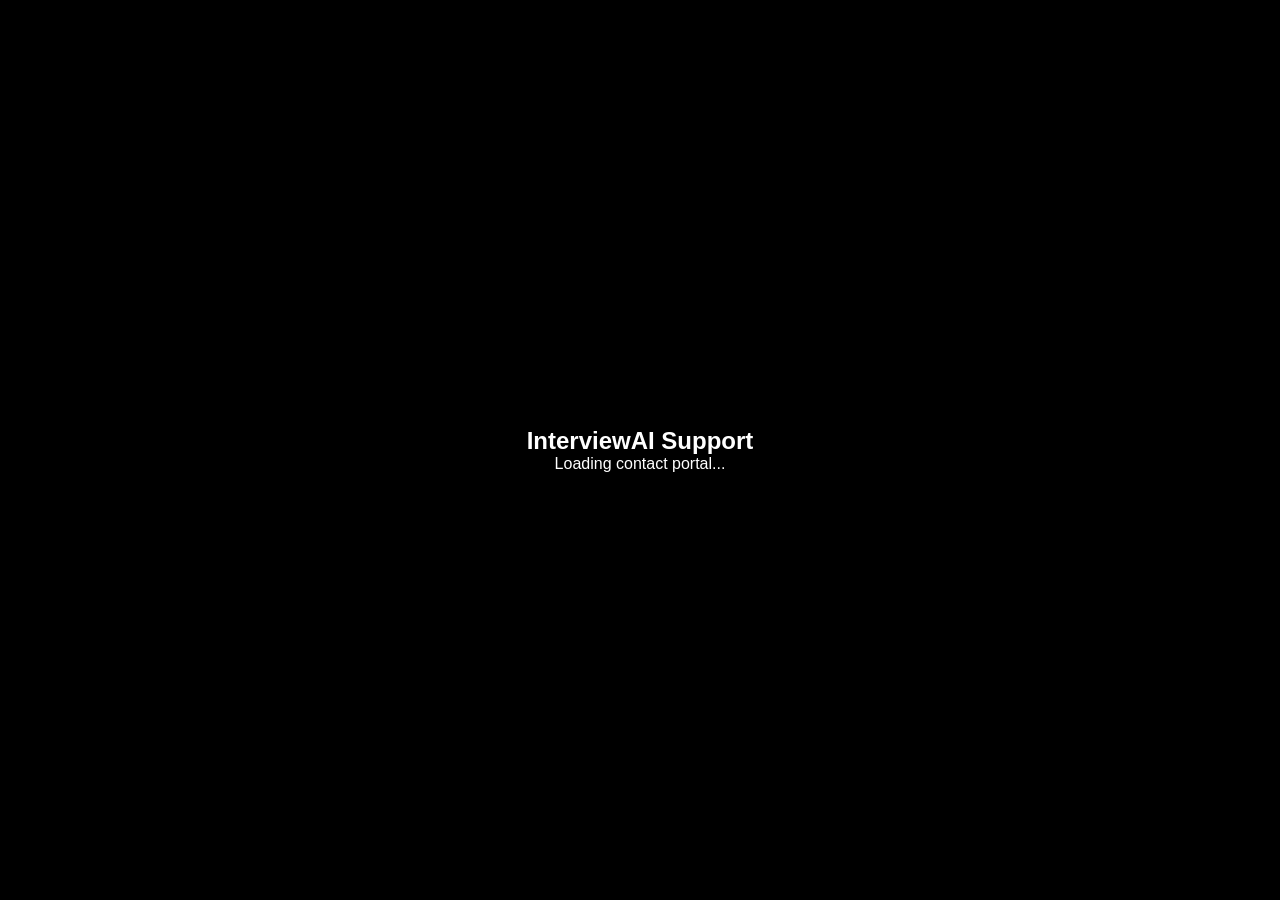
<file: contact.html>
<!DOCTYPE html>
<html lang="en">
<head>
    <meta charset="UTF-8">
    <meta name="viewport" content="width=device-width, initial-scale=1.0">
    <title>Contact Support | AI Interview Coach</title>
    <link rel="stylesheet" href="style.css">
    
    <style>
        /* Specific contact form overrides matching dashboard cards */
        .contact-card {
            max-width: 600px;
            margin: 40px auto;
            width: 100%;
        }

        .form-group {
            margin-bottom: 20px;
        }

        .form-group label {
            display: block;
            margin-bottom: 8px;
            color: #c7d2fe;
            font-weight: 500;
            font-size: 0.95rem;
        }

        .form-group input,
        .form-group textarea {
            width: 100%;
            padding: 12px 16px;
            background: rgba(0, 0, 0, 0.4);
            border: 1px solid rgba(255, 255, 255, 0.15);
            border-radius: 8px;
            color: #ffffff;
            font-size: 1rem;
            outline: none;
            transition: all 0.3s ease;
        }

        .form-group input::placeholder,
        .form-group textarea::placeholder {
            color: #64748b;
        }

        .form-group input:focus,
        .form-group textarea:focus {
            border-color: #818cf8;
            box-shadow: 0 0 10px rgba(129, 140, 248, 0.3);
        }

        .form-group textarea {
            resize: vertical;
            min-height: 120px;
        }

        .btn-submit {
            width: 100%;
            padding: 14px;
            background: #6366f1;
            color: #ffffff;
            border: none;
            border-radius: 8px;
            font-size: 1rem;
            font-weight: 600;
            cursor: pointer;
            transition: all 0.3s ease;
            box-shadow: 0 4px 12px rgba(99, 102, 241, 0.4);
        }

        .btn-submit:hover {
            background: #4f46e5;
            box-shadow: 0 6px 20px rgba(79, 70, 229, 0.6);
        }

        .btn-submit:disabled {
            background: #475569;
            cursor: not-allowed;
            box-shadow: none;
        }

        .back-home-link {
            display: inline-flex;
            align-items: center;
            gap: 8px;
            color: #818cf8;
            text-decoration: none;
            font-weight: 500;
            margin-bottom: 20px;
            transition: color 0.2s;
        }

        .back-home-link:hover {
            color: #c7d2fe;
        }

        /* Status message indicator */
        #form-status {
            margin-top: 15px;
            text-align: center;
            font-size: 0.95rem;
            font-weight: 500;
        }
    </style>
</head>
<body>

    <!-- Vertical Double Staircase Preloader -->
    <div id="preloader" class="skiper-preloader">
        <div class="loader-content">
            <h2>InterviewAI Support</h2>
            <p>Loading contact portal...</p>
        </div>
        <div class="skiper-overlay-left">
            <div class="stair-step"></div>
            <div class="stair-step"></div>
            <div class="stair-step"></div>
            <div class="stair-step"></div>
            <div class="stair-step"></div>
        </div>
        <div class="skiper-overlay-right">
            <div class="stair-step"></div>
            <div class="stair-step"></div>
            <div class="stair-step"></div>
            <div class="stair-step"></div>
            <div class="stair-step"></div>
        </div>
    </div>

    <!-- Main Container -->
    <div class="container">
        
        <!-- Sidebar Navigation -->
        <aside class="sidebar">
            <div class="brand">
                <h2>InterviewAI</h2>
                <img src="logo.png" alt="InterviewAI Logo" class="header-logo">
            </div>

            <div class="pane">
                <h3>Navigation</h3>
                <ul class="rounds-list">
                    <li onclick="window.location.href='home.html'">🏠 Home</li>
                    <li class="active">📩 Support & Contact</li>
                </ul>
            </div>

            <!-- Profile summary near logout section (populated via Supabase) -->
            <div class="user-profile-summary">
                <p id="username">Candidate</p>
                <small id="user-email-display" style="color: #94a3b8; display: block;">Loading session...</small>
                <button class="btn-logout" onclick="logout()">Logout</button>
            </div>
        </aside>

        <!-- Main Content Area -->
        <main class="main-content">
            
            <!-- Navbar -->
            <nav class="navbar">
                <a href="home.html" class="back-home-link">← Back to Home</a>
                <div class="nav-links">
                    <a href="home.html">Home</a>
                    <a href="contact.html" style="color: #818cf8;">Contact Support</a>
                </div>
            </nav>

            <!-- Contact Form Card -->
            <div class="card contact-card">
                <h3>Get in Touch</h3>
                <p style="color: #94a3b8; margin-bottom: 25px; font-size: 0.95rem;">
                    Having an issue or need help with your interview sessions? Send us a message and we will respond via Gmail shortly.
                </p>

                <!-- Web3Forms Enabled Form -->
                <form id="contact-form" autocomplete="off">
                    
                    <!-- Web3Forms Access Key -->
                    <input type="hidden" name="access_key" value="c1670f48-c2f0-4c8d-892b-f279e2aaca36">
                    
                    <div class="form-group">
                        <label for="name">Full Name</label>
                        <input type="text" id="name" name="from_name" placeholder="John Doe" required>
                    </div>

                    <div class="form-group">
                        <label for="phone">Phone Number</label>
                        <input type="tel" id="phone" name="phone_number" placeholder="+1 (555) 000-0000" required>
                    </div>

                    <div class="form-group">
                        <label for="email">Email Address</label>
                        <input type="email" id="email" name="email" placeholder="candidate@example.com" required>
                    </div>

                    <div class="form-group">
                        <label for="problem">Describe the issue you are facing</label>
                        <textarea id="problem" name="message" placeholder="Please describe the technical issue, bug, or question you have..." required></textarea>
                    </div>

                    <button type="submit" id="submit-btn" class="btn-submit">Submit Form</button>
                    <div id="form-status"></div>

                </form>
            </div>

        </main>
    </div>

    <script>
        // Supabase Configuration
        const SUPABASE_URL = "https://fvgwubrhxlpwyoqkbakm.supabase.co/rest/v1/Signup_Data";
        const SUPABASE_KEY = "eyJhbGciOiJIUzI1NiIsInR5cCI6IkpXVCJ9.eyJpc3MiOiJzdXBhYmFzZSIsInJlZiI6ImZ2Z3d1YnJoeGxwd3lvcWtiYWttIiwicm9sZSI6ImFub24iLCJpYXQiOjE3ODkzNjUyMzAsImV4cCI6MjEwNDk0MTIzMH0.pFQl2ZDwJSj-Vjsp-jvUFCEDmDAmWEWg0Sar_-jTdn8";

        let currentUserEmail = localStorage.getItem("user_email") || "";

        // Preloader Animation and Fetch Supabase Profile for Sidebar
        window.addEventListener('load', () => {
            if (currentUserEmail) {
                fetchSidebarUserData(currentUserEmail);
            } else {
                document.getElementById("username").innerText = "Candidate";
                document.getElementById("user-email-display").innerText = "Not logged in";
            }

            setTimeout(() => {
                const preloader = document.getElementById('preloader');
                preloader.classList.add('active'); 

                setTimeout(() => {
                    document.querySelector('.container').classList.add('animate-bg');
                    preloader.style.display = 'none';
                }, 2100);

            }, 1200);
        });

        async function fetchSidebarUserData(email) {
            try {
                const response = await fetch(`${SUPABASE_URL}?Email_ID=eq.${encodeURIComponent(email)}`, {
                    method: 'GET',
                    headers: {
                        'apikey': SUPABASE_KEY,
                        'Authorization': `Bearer ${SUPABASE_KEY}`,
                        'Content-Type': 'application/json'
                    }
                });

                if (response.ok) {
                    const data = await response.json();
                    if (data.length > 0) {
                        const user = data[0];
                        document.getElementById("username").innerText = `${user.First_Name || ''} ${user.Last_Name || ''}`.trim() || 'User';
                        document.getElementById("user-email-display").innerText = user.Email_ID;
                    }
                }
            } catch (err) {
                console.error("Error fetching user data for sidebar:", err);
            }
        }

        function logout() {
            localStorage.removeItem("user_email");
            window.location.href = "signin.html";
        }

        // Form Submission Handling via Web3Forms API
        const contactForm = document.getElementById('contact-form');
        const submitBtn = document.getElementById('submit-btn');
        const formStatus = document.getElementById('form-status');

        contactForm.addEventListener('submit', function(e) {
            e.preventDefault();

            submitBtn.disabled = true;
            submitBtn.innerText = "Sending...";
            formStatus.innerText = "";

            const formData = new FormData(contactForm);
            const object = Object.fromEntries(formData);
            const json = JSON.stringify(object);

            fetch('https://api.web3forms.com/submit', {
                method: 'POST',
                headers: {
                    'Content-Type': 'application/json',
                    'Accept': 'application/json'
                },
                body: json
            })
            .then(async (response) => {
                let jsonResponse = await response.json();
                if (response.status === 200) {
                    submitBtn.innerText = "Submitted!";
                    formStatus.style.color = "#10b981";
                    formStatus.innerText = "✓ Message sent successfully! We will get back to you via Gmail.";
                    contactForm.reset();
                } else {
                    console.error(jsonResponse);
                    submitBtn.disabled = false;
                    submitBtn.innerText = "Submit Form";
                    formStatus.style.color = "#ef4444";
                    formStatus.innerText = jsonResponse.message || "❌ Failed to send message. Please try again.";
                }
            })
            .catch(error => {
                console.error("Web3Forms Error:", error);
                submitBtn.disabled = false;
                submitBtn.innerText = "Submit Form";
                formStatus.style.color = "#ef4444";
                formStatus.innerText = "❌ Something went wrong! Please check your connection.";
            })
            .finally(() => {
                setTimeout(() => {
                    submitBtn.disabled = false;
                    submitBtn.innerText = "Submit Form";
                }, 4000);
            });
        });
    </script>
</body>
</html>
</file>
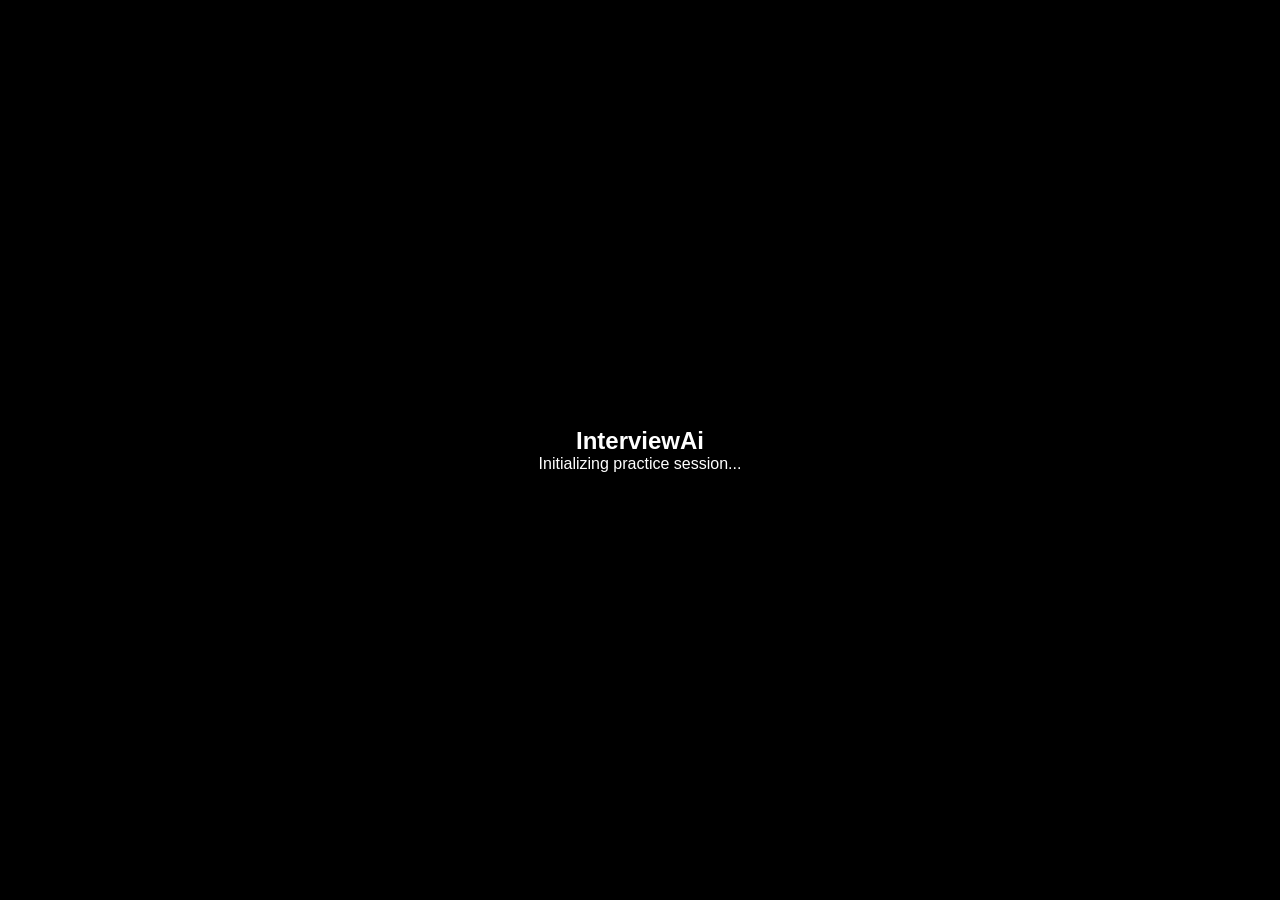
<file: home.html>
<!DOCTYPE html>
<html lang="en">
<head>
    <meta charset="UTF-8">
    <meta name="viewport" content="width=device-width, initial-scale=1.0">
    <title>InterviewAi</title>
    <link rel="stylesheet" href="style.css">
</head>
<body>
    <!-- Skiper10 Double Staircase Preloader -->
    <div id="preloader" class="skiper-preloader">
        <div class="skiper-overlay-left">
            <div class="stair-step"></div>
            <div class="stair-step"></div>
            <div class="stair-step"></div>
            <div class="stair-step"></div>
            <div class="stair-step"></div>
        </div>
        <div class="skiper-overlay-right">
            <div class="stair-step"></div>
            <div class="stair-step"></div>
            <div class="stair-step"></div>
            <div class="stair-step"></div>
            <div class="stair-step"></div>
        </div>
        <div class="loader-content">
            <h2>InterviewAi</h2>
            <p>Initializing practice session...</p>
        </div>
    </div>

    <!-- Main Webpage Container -->
    <div class="container">
        <!-- Left Pane Sidebar -->
        <aside class="sidebar">
            <div class="brand">
                <h2>InterviewAi</h2>
                <img src="logo.png" alt="InterviewAI Logo" class="header-logo">
            </div>
            
            <div class="pane">
                <h3>Rounds</h3>
                <ul class="rounds-list">
                    <li class="round-btn active" onclick="switchTab('dashboard')">📊 Summary & Progress</li>
                    <li class="round-btn" id="round-aptitude" onclick="startInterview('Aptitude Round')">🧠 Aptitude Round</li>
                    <li class="round-btn" id="round-managerial" onclick="startInterview('Project / Managerial Round')">📋 Project / Managerial Round</li>
                    <li class="round-btn" id="round-technical" onclick="startInterview('Technical Round')">💻 Technical Round</li>
                    <li class="round-btn" id="round-hr" onclick="startInterview('Problem-Solving / Behavioral Round')">🤝 Problem-Solving / Behavioral Round</li>
                </ul>
            </div>

            <div class="user-profile-summary">
                <p id="user-email-display">Loading email...</p>
                <button onclick="logout()" class="btn-logout">Logout</button>
            </div>
        </aside>

        <!-- Main Body Content Section -->
        <main class="main-content">
            <!-- Header Navbar -->
            <header class="navbar">
                <div class="title">
                    <h1 id="welcome-heading">Hello <span id="username">User</span></h1>
                </div>
                <nav class="nav-links">
                    <a href="#" onclick="switchTab('dashboard')">Home</a>
                    <a href="contact.html">Contact</a>
                </nav>
            </header>

            <!-- Dashboard View -->
            <section id="dashboard-view" class="view-panel active">
                <div class="dashboard-grid">
                    <!-- Progress Summary Card -->
                    <div class="card summary-card">
                        <h3>Progress Overview</h3>
                        <div class="stats-row">
                            <div class="stat-box">
                                <span class="stat-number" id="progress-val">0/100</span>
                                <span class="stat-label">Latest AI Score</span>
                            </div>
                        </div>
                        <div class="progress-bar-bg">
                            <div class="progress-bar-fill" id="progress-fill" style="width: 0%;"></div>
                        </div>
                    </div>

                    <!-- Work On / Feedback Card -->
                    <div class="card feedback-card">
                        <h3>AI Improvements & Feedback</h3>
                        <ul id="ai-improvements" class="ai-improvements"></ul>
                    </div>

                    <div id="final-summary-card" class="card feedback-card" style="display: none;">
                        <h3>Interview Summary</h3>
                        <p id="final-summary-text"></p>
                        <ul id="final-summary-improvements" class="ai-improvements"></ul>
                        <button id="btn-retry-interview" class="btn-primary" type="button">Try Again</button>
                    </div>

                    <!-- Quick Start Practice Card -->
                    <div class="card action-card">
                        <h3>Practice with AI Coach</h3>
                        <p>Talk to our AI Coach with full Speech-to-Text and Text-to-Speech integration.</p>
                        <button class="btn-primary" onclick="startInterview('Aptitude Round')">Start Round</button>
                    </div>

                    <!-- Professional Role Selection Card -->
                    <div class="card role-card">
                        <h3>Select Your Professional Role</h3>
                        <p>Choose your current role or search from the list below:</p>
                        
                        <!-- Search Bar -->
                        <div class="role-search-container">
                            <input type="text" id="role-search-input" class="role-search-input" placeholder="Search roles..." onkeyup="filterRoles()">
                        </div>

                        <!-- Scrollable Dropdown Box / List -->
                        <div id="role-dropdown-container" class="role-dropdown-scrollable">
                            <div class="role-option" onclick="selectRole('Software Engineer')">Software Engineer</div>
                            <div class="role-option" onclick="selectRole('Software Developer')">Software Developer</div>
                            <div class="role-option" onclick="selectRole('Frontend Developer')">Frontend Developer</div>
                            <div class="role-option" onclick="selectRole('Backend Developer')">Backend Developer</div>
                            <div class="role-option" onclick="selectRole('Full-Stack Developer')">Full-Stack Developer</div>
                            <div class="role-option" onclick="selectRole('Web Developer')">Web Developer</div>
                            <div class="role-option" onclick="selectRole('Mobile App Developer')">Mobile App Developer</div>
                            <div class="role-option" onclick="selectRole('Application Developer')">Application Developer</div>
                            <div class="role-option" onclick="selectRole('Game Developer')">Game Developer</div>
                            <div class="role-option" onclick="selectRole('DevOps Engineer')">DevOps Engineer</div>
                            <div class="role-option" onclick="selectRole('Site Reliability Engineer (SRE)')">Site Reliability Engineer (SRE)</div>
                            <div class="role-option" onclick="selectRole('AI Engineer')">AI Engineer</div>
                            <div class="role-option" onclick="selectRole('Machine Learning Engineer')">Machine Learning Engineer</div>
                            <div class="role-option" onclick="selectRole('Data Scientist')">Data Scientist</div>
                            <div class="role-option" onclick="selectRole('Data Analyst')">Data Analyst</div>
                            <div class="role-option" onclick="selectRole('Data Engineer')">Data Engineer</div>
                            <div class="role-option" onclick="selectRole('AI/ML Researcher')">AI/ML Researcher</div>
                            <div class="role-option" onclick="selectRole('Generative AI Engineer')">Generative AI Engineer</div>
                            <div class="role-option" onclick="selectRole('NLP Engineer')">NLP Engineer</div>
                            <div class="role-option" onclick="selectRole('Computer Vision Engineer')">Computer Vision Engineer</div>
                            <div class="role-option" onclick="selectRole('MLOps Engineer')">MLOps Engineer</div>
                            <div class="role-option" onclick="selectRole('Cloud Engineer')">Cloud Engineer</div>
                            <div class="role-option" onclick="selectRole('Cloud Architect')">Cloud Architect</div>
                            <div class="role-option" onclick="selectRole('Solutions Architect')">Solutions Architect</div>
                            <div class="role-option" onclick="selectRole('Systems Engineer')">Systems Engineer</div>
                            <div class="role-option" onclick="selectRole('Systems Administrator')">Systems Administrator</div>
                            <div class="role-option" onclick="selectRole('Network Engineer')">Network Engineer</div>
                            <div class="role-option" onclick="selectRole('Infrastructure Engineer')">Infrastructure Engineer</div>
                            <div class="role-option" onclick="selectRole('Platform Engineer')">Platform Engineer</div>
                            <div class="role-option" onclick="selectRole('Cybersecurity Analyst')">Cybersecurity Analyst</div>
                            <div class="role-option" onclick="selectRole('Security Engineer')">Security Engineer</div>
                            <div class="role-option" onclick="selectRole('Security Architect')">Security Architect</div>
                            <div class="role-option" onclick="selectRole('Penetration Tester / Ethical Hacker')">Penetration Tester / Ethical Hacker</div>
                            <div class="role-option" onclick="selectRole('SOC Analyst')">SOC Analyst</div>
                            <div class="role-option" onclick="selectRole('Cloud Security Engineer')">Cloud Security Engineer</div>
                            <div class="role-option" onclick="selectRole('Incident Response Analyst')">Incident Response Analyst</div>
                            <div class="role-option" onclick="selectRole('Digital Forensics Analyst')">Digital Forensics Analyst</div>
                            <div class="role-option" onclick="selectRole('Database Administrator (DBA)')">Database Administrator (DBA)</div>
                            <div class="role-option" onclick="selectRole('Database Engineer')">Database Engineer</div>
                            <div class="role-option" onclick="selectRole('Data Architect')">Data Architect</div>
                            <div class="role-option" onclick="selectRole('ERP Consultant')">ERP Consultant</div>
                            <div class="role-option" onclick="selectRole('SAP Consultant')">SAP Consultant</div>
                            <div class="role-option" onclick="selectRole('Salesforce Developer')">Salesforce Developer</div>
                            <div class="role-option" onclick="selectRole('Salesforce Administrator')">Salesforce Administrator</div>
                            <div class="role-option" onclick="selectRole('QA Engineer')">QA Engineer</div>
                            <div class="role-option" onclick="selectRole('Software Tester')">Software Tester</div>
                            <div class="role-option" onclick="selectRole('Automation Test Engineer')">Automation Test Engineer</div>
                            <div class="role-option" onclick="selectRole('Performance Test Engineer')">Performance Test Engineer</div>
                            <div class="role-option" onclick="selectRole('SDET')">SDET</div>
                            <div class="role-option" onclick="selectRole('Product Manager')">Product Manager</div>
                            <div class="role-option" onclick="selectRole('Technical Product Manager')">Technical Product Manager</div>
                            <div class="role-option" onclick="selectRole('Project Manager')">Project Manager</div>
                            <div class="role-option" onclick="selectRole('Program Manager')">Program Manager</div>
                            <div class="role-option" onclick="selectRole('Business Analyst')">Business Analyst</div>
                            <div class="role-option" onclick="selectRole('Technical Business Analyst')">Technical Business Analyst</div>
                            <div class="role-option" onclick="selectRole('IT Consultant')">IT Consultant</div>
                            <div class="role-option" onclick="selectRole('Scrum Master')">Scrum Master</div>
                            <div class="role-option" onclick="selectRole('Engineering Manager')">Engineering Manager</div>
                            <div class="role-option" onclick="selectRole('CTO')">CTO</div>
                            <div class="role-option" onclick="selectRole('UI Designer')">UI Designer</div>
                            <div class="role-option" onclick="selectRole('UX Designer')">UX Designer</div>
                            <div class="role-option" onclick="selectRole('UI/UX Designer')">UI/UX Designer</div>
                            <div class="role-option" onclick="selectRole('Product Designer')">Product Designer</div>
                            <div class="role-option" onclick="selectRole('UX Researcher')">UX Researcher</div>
                            <div class="role-option" onclick="selectRole('Design Systems Designer')">Design Systems Designer</div>
                            <div class="role-option" onclick="selectRole('IT Support Specialist')">IT Support Specialist</div>
                            <div class="role-option" onclick="selectRole('Help Desk Technician')">Help Desk Technician</div>
                            <div class="role-option" onclick="selectRole('IT Administrator')">IT Administrator</div>
                            <div class="role-option" onclick="selectRole('IT Operations Engineer')">IT Operations Engineer</div>
                            <div class="role-option" onclick="selectRole('Technical Support Engineer')">Technical Support Engineer</div>
                            <div class="role-option" onclick="selectRole('Application Support Engineer')">Application Support Engineer</div>
                            <div class="role-option" onclick="selectRole('IT Service Manager')">IT Service Manager</div>
                            <div class="role-option" onclick="selectRole('Blockchain Developer')">Blockchain Developer</div>
                            <div class="role-option" onclick="selectRole('Web3 Developer')">Web3 Developer</div>
                            <div class="role-option" onclick="selectRole('IoT Engineer')">IoT Engineer</div>
                            <div class="role-option" onclick="selectRole('Embedded Systems Engineer')">Embedded Systems Engineer</div>
                            <div class="role-option" onclick="selectRole('Robotics Engineer')">Robotics Engineer</div>
                            <div class="role-option" onclick="selectRole('AR/VR Developer')">AR/VR Developer</div>
                            <div class="role-option" onclick="selectRole('Quantum Computing Engineer')">Quantum Computing Engineer</div>
                            <div class="role-option" onclick="selectRole('Edge Computing Engineer')">Edge Computing Engineer</div>
                            <div class="role-option" onclick="selectRole('Other')">Other</div>
                        </div>

                        <!-- Hidden Custom Role Input Container -->
                        <div id="other-role-container" style="display: none; margin-top: 12px;">
                            <input type="text" id="custom-role-input" placeholder="Enter your custom role..." class="role-text-input">
                            <button class="btn-primary" onclick="saveCustomRole()">Save Custom Role</button>
                        </div>

                        <!-- Selected Role Display & Change Button Container -->
                        <div style="display: flex; align-items: center; gap: 10px; margin-top: 10px; flex-wrap: wrap;">
                            <p id="selected-role-display" style="color: #38bdf8; font-weight: bold; margin-top: 0;"></p>
                            <button id="btn-edit-role" class="btn-secondary" style="padding: 4px 10px; font-size: 0.8rem; display: none;" onclick="enableRoleChange()">Change Role</button>
                        </div>
                    </div>
                </div>
            </section>

            <!-- Speech/Interview View -->
            <section id="interview-view" class="view-panel">
                <div class="interview-container">
                    <div class="interview-header">
                        <h2 id="current-round-title">Technical Round</h2>
                        <button class="btn-secondary" onclick="switchTab('dashboard')">← Back to Dashboard</button>
                    </div>

                    <div class="ai-avatar-box">
                        <div class="ai-pulse-ring" id="ai-pulse"></div>
                        <p id="ai-status">AI Interviewer Ready</p>
                    </div>

                    <div class="chat-display" id="chat-box">
                        <div class="chat-message ai-message">
                            <strong>AI Coach:</strong> Start a round to receive an AI-generated question.
                        </div>
                    </div>

                    <div class="voice-controls">
                        <button id="btn-listen" class="btn-speech">🎤 Speak Answer (STT)</button>
                        <button id="btn-speak" class="btn-speech alt">🔊 Play AI Voice (TTS)</button>
                        <select id="voice-select" class="btn-speech alt" aria-label="AI voice"></select>
                    </div>
                    <p id="stt-status" class="status-indicator">Click "Speak Answer" and begin talking into your microphone.</p>
                </div>
            </section>
        </main>
    </div>

    <script src="script.js"></script>
</body>
</html>
</file>
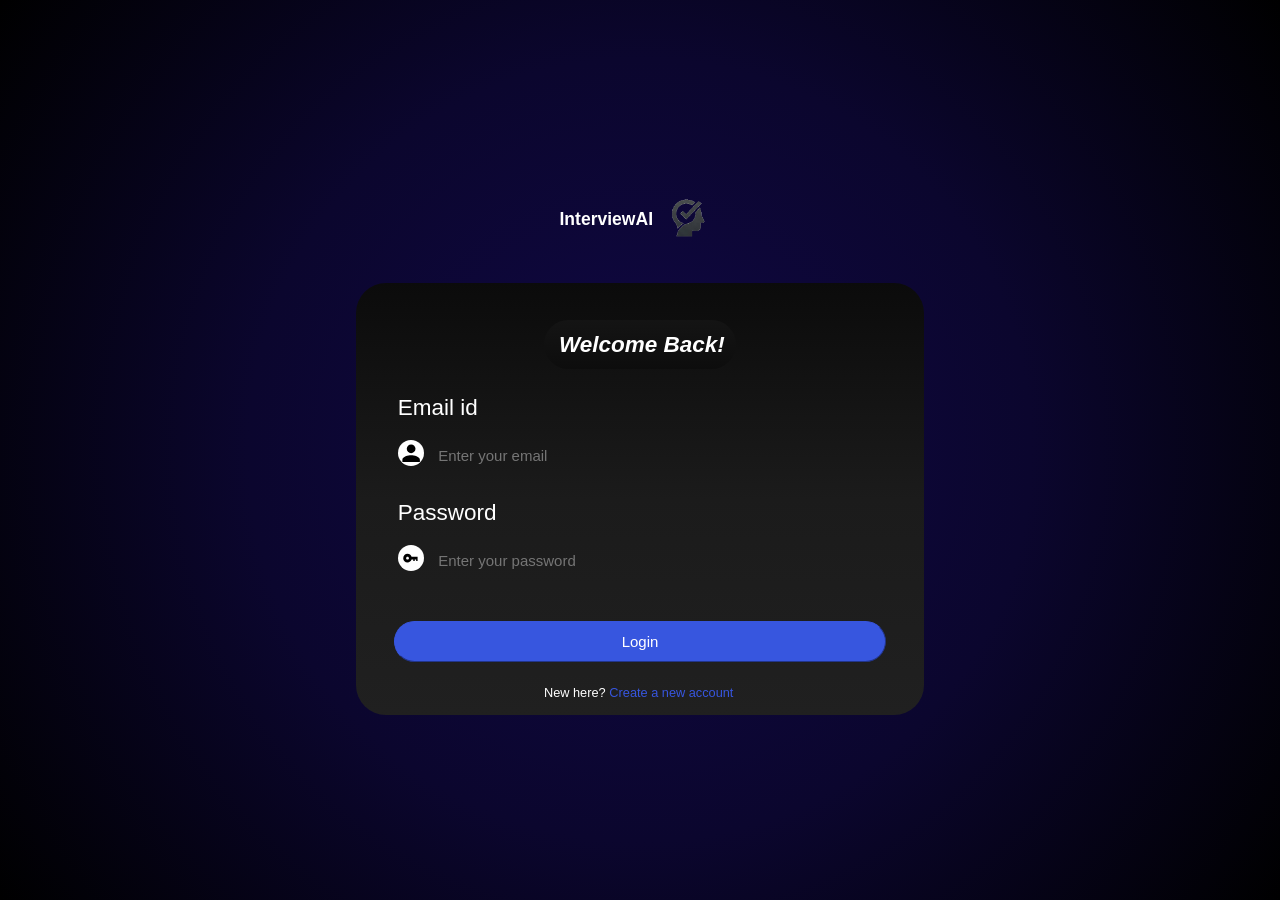
<file: signin.html>
<!DOCTYPE html>
<html lang="en">
<head>
    <link rel="stylesheet" href="https://pyscript.net/releases/2026.7.3/core.css" />
    <script type="module" src="https://pyscript.net/releases/2026.7.3/core.js"></script>
    <meta charset="UTF-8">
    <meta name="viewport" content="width=device-width, initial-scale=1.0">
    <link rel="stylesheet" href="signin-style.css">
    <title>Ai-interview-coach</title>
</head>
<body>
    <section class="container">
        <section class="header">
            <h1>InterviewAI</h1>
            <img src="logo.png" alt="InterviewAI Logo" class="header-logo">
        </section>
        <section class="card">
            <form onsubmit="return false;">
                <section class="card-content">
                    <h1>Welcome Back!</h1>
                    <section class="input">
                            <label>Email id</label>
                            <section class="icon-text">
                                <svg class="icon-search-1" xmlns="http://www.w3.org/2000/svg" viewBox="0 0 24 24" width="35" height="35" fill="black"><path d="M12 12c2.21 0 4-1.79 4-4s-1.79-4-4-4-4 1.79-4 4 1.79 4 4 4zm0 2c-2.67 0-8 1.34-8 4v2h16v-2c0-2.66-5.33-4-8-4z"/></svg>
                                <input type="email" id="email-id" placeholder="Enter your email" required>
                            </section>
                    </section>
                    <section class="input">
                        <label id="password-label">Password</label>
                        <section class="icon-text">
                            <svg class="icon-search-2" xmlns="http://www.w3.org/2000/svg" viewBox="0 0 24 24" width="35" height="35" fill="black"><path d="M21 10h-8.35C11.83 7.67 9.61 6 7 6c-3.31 0-6 2.69-6 6s2.69 6 6 6c2.61 0 4.83-1.67 5.65-4H15v2h2v-2h2v2h2v-4zM7 14c-1.1 0-2-.9-2-2s.9-2 2-2 2 .9 2 2-.9 2-2 2z"/></svg>
                            <input type="password" id="password" placeholder="Enter your password" required>
                        </section>
                    </section>
                     <button type="button" class="submit-btn" py-click="login_user">Login</button>    
                </form>
                <navbar class="navigation">
                    <p>New here?</p>
                    <a href="signup.html">Create a new account</a>
                </navbar>
            </section>
        </section>
    </section>
    <script type="py" src="./signin.py"></script>
</body>
</html>
</file>
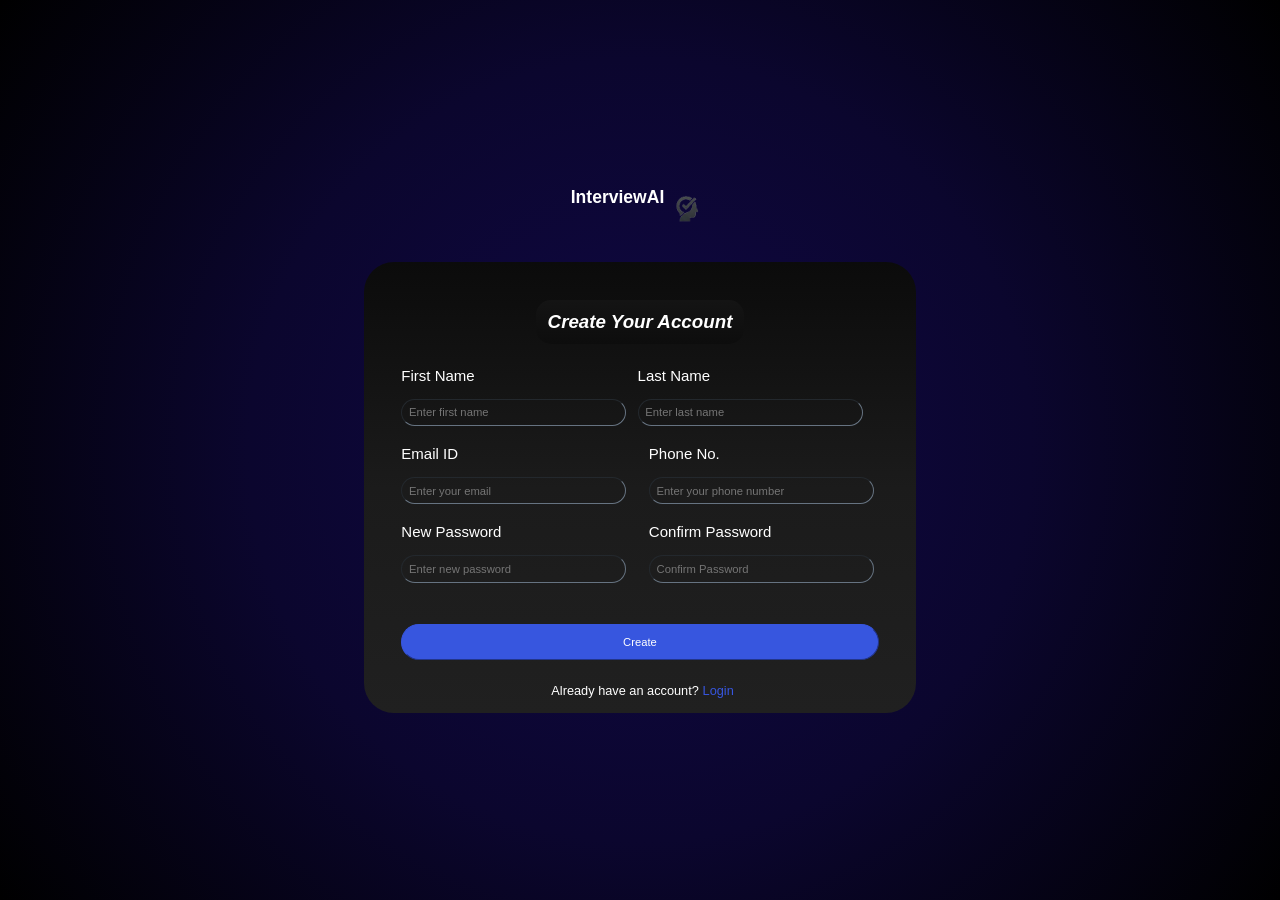
<file: signup.html>
<!DOCTYPE html>
<html lang="en">
<head>
    <link rel="stylesheet" href="https://pyscript.net/releases/2026.7.3/core.css" />
    <script type="module" src="https://pyscript.net/releases/2026.7.3/core.js"></script>
    <meta charset="UTF-8">
    <meta name="viewport" content="width=device-width, initial-scale=1.0">
    <link rel="stylesheet" href="signup-style.css">
    <title>Ai-interview-coach</title>
</head>
<body>
    <section class="container">
            <section class="header">
                <h1>InterviewAI</h1>
                <img src="logo.png" alt="InterviewAI Logo" class="header-logo">
            </section>
        <section class="card">
            <form onsubmit="return false;">
                <section class="card-content">
                    <h1>Create Your Account</h1>
                    <section class="name">
                        <section class="first-name">
                            <label>First Name</label>
                            <input type="text" id="first_name" placeholder="Enter first name" required[cite: 1]>
                        </section>
                        <section class="last-name">
                            <label>Last Name</label>
                            <input type="text" id="last_name" placeholder="Enter last name" required[cite: 1]>
                        </section>
                    </section>
                    <section class="second-sect">
                        <section class="email">
                            <label>Email ID</label>
                            <input type="email" id="email" placeholder="Enter your email" required[cite: 1]>
                        </section>
                        <section class="phone">
                            <label>Phone No.</label>
                            <input type="text" id="phone" placeholder="Enter your phone number" required[cite: 1]>
                        </section>
                        </section>
                        <section class="pass">
                         <section class="new-pass">
                            <label>New Password</label>
                            <input type="password" id="new_password" placeholder="Enter new password" required[cite: 1]>
                        </section>
                        <section class="conf-pass">
                            <label>Confirm Password</label>
                            <input type="password" id="confirm_password" placeholder="Confirm Password" required[cite: 1]>
                        </section>
                        </section>
                    
                    <button type="button" class="submit-btn" py-click="register_user" href="signin.html">Create</button>  
            </form>
                <navbar class="navigation">
                    <p>Already have an account?</p>
                    <a href="signin.html">Login</a>
                </navbar>
            </section>
        </section>
    </section>
    <script type="py" src="./table.py"></script>
</body>
</html>
</file>
<file: style.css>
@keyframes fadeBg {
    from { opacity: 0; }
    to { opacity: 1; }
}

* {
    padding: 0;
    margin: 0;
    box-sizing: border-box;
    font-family: 'Segoe UI', Tahoma, Geneva, Verdana, sans-serif;
}

/* Base Container Background Effect */
.container {
    width: 100%;
    height: 100vh;
    position: relative;
    display: flex;
    background: radial-gradient(circle, rgb(0, 0, 0), rgb(11, 6, 46), rgb(16, 8, 69));
    overflow: hidden;
    color: #ffffff;
}

.container::before {
    content: "";
    position: absolute;
    inset: 0;
    background: radial-gradient(circle, rgb(16, 8, 69), rgb(11, 6, 46), rgb(0, 0, 0));
    z-index: 0;
    opacity: 0;
}

.container.animate-bg::before {
    animation: fadeBg 3s ease-in-out forwards;
}

.container > * {
    position: relative;
    z-index: 1;
}

/* Preloader Animation */
.skiper-preloader {
    position: fixed;
    inset: 0;
    z-index: 9999;
    pointer-events: none;
    display: flex;
    justify-content: center;
    align-items: center;
}

.loader-content {
    position: absolute;
    z-index: 10000;
    text-align: center;
    color: #ffffff;
    transition: opacity 0.5s ease;
}

.skiper-overlay-left, .skiper-overlay-right {
    position: absolute;
    left: 0;
    right: 0;
    height: 50%;
    display: flex;
    flex-direction: row;
    z-index: 9999;
}

.skiper-overlay-left { top: 0; }
.skiper-overlay-right { bottom: 0; }

.stair-step {
    flex: 1;
    background: #000000;
    height: 100%;
    transition: transform 1.5s cubic-bezier(0.77, 0, 0.175, 1);
}

.skiper-preloader.active .loader-content {
    opacity: 0;
}

.skiper-preloader.active .skiper-overlay-left .stair-step {
    transform: translateY(-100%);
}

.skiper-preloader.active .skiper-overlay-right .stair-step {
    transform: translateY(100%);
}

.stair-step:nth-child(1) { transition-delay: 0.1s; }
.stair-step:nth-child(2) { transition-delay: 0.2s; }
.stair-step:nth-child(3) { transition-delay: 0.3s; }
.stair-step:nth-child(4) { transition-delay: 0.4s; }
.stair-step:nth-child(5) { transition-delay: 0.5s; }

/* Sidebar & Layout Styling */
.sidebar {
    width: 280px;
    background: rgba(15, 10, 45, 0.65);
    backdrop-filter: blur(12px);
    border-right: 1px solid rgba(255, 255, 255, 0.1);
    display: flex;
    flex-direction: column;
    padding: 20px;
    justify-content: space-between;
}

.brand {
    display: flex;
    align-items: center;
    gap: 12px;
    margin-bottom: 30px;
}

.brand h2 {
    font-size: 1.5rem;
    color: #818cf8;
    margin-bottom: 0;
}

.header-logo {
    width: 40px;
    height: 40px;
    object-fit: contain;
}

.pane h3 {
    font-size: 0.9rem;
    text-transform: uppercase;
    letter-spacing: 1.5px;
    color: #94a3b8;
    margin-bottom: 15px;
}

.rounds-list { list-style: none; }

.rounds-list li {
    padding: 12px 15px;
    margin-bottom: 8px;
    border-radius: 8px;
    cursor: pointer;
    background: rgba(255, 255, 255, 0.03);
    transition: all 0.3s ease;
}

.rounds-list li:hover, .rounds-list li.active, .rounds-list li.active-round {
    background: #4f46e5;
    color: #fff;
    box-shadow: 0 4px 12px rgba(79, 70, 229, 0.4);
}

.user-profile-summary {
    border-top: 1px solid rgba(255, 255, 255, 0.1);
    padding-top: 15px;
}

.btn-logout {
    margin-top: 10px;
    background: transparent;
    border: 1px solid #ef4444;
    color: #ef4444;
    padding: 6px 12px;
    border-radius: 6px;
    cursor: pointer;
    transition: all 0.2s ease;
}

.btn-logout:hover {
    background: #ef4444;
    color: white;
}

/* Main Area */
.main-content {
    flex: 1;
    display: flex;
    flex-direction: column;
    padding: 30px;
    overflow-y: auto;
}

.navbar {
    display: flex;
    justify-content: space-between;
    align-items: center;
    margin-bottom: 30px;
}

.nav-links a {
    color: #cbd5e1;
    text-decoration: none;
    margin-left: 20px;
    transition: color 0.2s;
}

.nav-links a:hover { color: #818cf8; }

.view-panel { display: none; }
.view-panel.active { display: block; }

.dashboard-grid {
    display: grid;
    grid-template-columns: repeat(auto-fit, minmax(300px, 1fr));
    gap: 20px;
}

.card {
    background: rgba(255, 255, 255, 0.05);
    border: 1px solid rgba(255, 255, 255, 0.08);
    backdrop-filter: blur(8px);
    padding: 20px;
    border-radius: 12px;
}

.card h3 {
    margin-bottom: 15px;
    color: #c7d2fe;
}

/* Feedback Card Styling (Only Improvements shown & scrolled) */
.card:has(#ai-improvements) {
    display: flex;
    flex-direction: column;
    height: 100%;
    min-height: 250px;
    max-height: 340px;
    overflow: hidden;
}

#ai-improvements {
    flex: 1;
    overflow-y: auto;
    padding-right: 6px;
    margin-top: 10px;
    word-break: break-word;
}

/* Custom Scrollbars */
#ai-improvements::-webkit-scrollbar {
    width: 5px;
}

#ai-improvements::-webkit-scrollbar-track {
    background: rgba(255, 255, 255, 0.03);
    border-radius: 4px;
}

#ai-improvements::-webkit-scrollbar-thumb {
    background: rgba(255, 255, 255, 0.2);
    border-radius: 4px;
}

#ai-improvements::-webkit-scrollbar-thumb:hover {
    background: rgba(255, 255, 255, 0.4);
}

.stat-number {
    font-size: 2.2rem;
    font-weight: bold;
    color: #38bdf8;
}

.progress-bar-bg {
    width: 100%;
    height: 10px;
    background: rgba(255, 255, 255, 0.1);
    border-radius: 5px;
    margin-top: 15px;
    overflow: hidden;
}

.progress-bar-fill {
    height: 100%;
    background: #38bdf8;
    transition: width 0.5s ease;
}

.btn-primary, .btn-secondary {
    padding: 10px 20px;
    border: none;
    border-radius: 8px;
    background: #6366f1;
    color: white;
    cursor: pointer;
    margin-top: 10px;
}

.btn-secondary { background: rgba(255, 255, 255, 0.1); }

/* Role Selector Styling */
.role-card {
    grid-column: 1 / -1;
}

.role-search-input, .role-text-input {
    width: 100%;
    padding: 10px 14px;
    background: rgba(255, 255, 255, 0.07);
    border: 1px solid rgba(255, 255, 255, 0.15);
    border-radius: 8px;
    color: #fff;
    font-size: 0.95rem;
    margin-bottom: 12px;
    outline: none;
    transition: border-color 0.2s;
}

.role-search-input:focus, .role-text-input:focus {
    border-color: #6366f1;
}

.role-dropdown-scrollable {
    max-height: 180px;
    overflow-y: auto;
    background: rgba(0, 0, 0, 0.3);
    border: 1px solid rgba(255, 255, 255, 0.1);
    border-radius: 8px;
    padding: 6px;
}

.role-option {
    padding: 8px 12px;
    border-radius: 6px;
    cursor: pointer;
    transition: background 0.2s;
    color: #cbd5e1;
    font-size: 0.9rem;
}

.role-option:hover {
    background: rgba(99, 102, 241, 0.25);
    color: #ffffff;
}

/* Interview Area */
.interview-container {
    background: rgba(0, 0, 0, 0.3);
    padding: 25px;
    border-radius: 16px;
    border: 1px solid rgba(255, 255, 255, 0.1);
}

.interview-header {
    display: flex;
    justify-content: space-between;
    align-items: center;
}

.ai-avatar-box {
    display: flex;
    flex-direction: column;
    align-items: center;
    margin: 30px 0;
}

.ai-pulse-ring {
    width: 80px;
    height: 80px;
    border-radius: 50%;
    background: radial-gradient(circle, #818cf8, #4338ca);
    box-shadow: 0 0 20px rgba(129, 140, 248, 0.6);
    transition: transform 0.3s ease;
}

.ai-pulse-ring.speaking {
    animation: pulse 1s infinite alternate;
}

@keyframes pulse {
    from { transform: scale(1); box-shadow: 0 0 20px rgba(129, 140, 248, 0.6); }
    to { transform: scale(1.25); box-shadow: 0 0 35px rgba(168, 85, 247, 0.9); }
}

.chat-display {
    height: 180px;
    overflow-y: auto;
    background: rgba(0, 0, 0, 0.4);
    padding: 15px;
    border-radius: 8px;
    margin-bottom: 20px;
}

.chat-message { margin-bottom: 10px; line-height: 1.4; }
.user-message { color: #38bdf8; }
.ai-message { color: #a7f3d0; }

/* Voice Controls & Speech Buttons Styling */
.voice-controls {
    display: flex;
    gap: 15px;
    flex-wrap: wrap;
    align-items: center;
    margin-top: 15px;
}

.btn-speech {
    padding: 10px 18px;
    border: none;
    border-radius: 8px;
    background: #10b981;
    color: white;
    cursor: pointer;
    font-weight: 600;
    font-size: 0.9rem;
    transition: all 0.2s ease;
    display: inline-flex;
    align-items: center;
    gap: 8px;
}

.btn-speech:hover {
    opacity: 0.9;
    transform: translateY(-1px);
}

.btn-speech.alt {
    background: #4f46e5;
}

select.btn-speech {
    background: rgba(255, 255, 255, 0.08);
    border: 1px solid rgba(255, 255, 255, 0.15);
    color: #fff;
    padding: 10px 14px;
    outline: none;
    cursor: pointer;
}

select.btn-speech option {
    background: #0f1026;
    color: #fff;
}
</file>
<file: signin-style.css>
@keyframes fadeIn{from {opacity: 0} to {opacity: 1;}}
@keyframes moveIn{from {transform: translateY(9px);} to {transform: translateY(0px);}}
@keyframes fadeBg {
    from {
        opacity: 0;
    }
    to {
        opacity: 1;
    }
}

/* Target exclusively Chrome / Chromium-based engines for the container */
@media screen and (-webkit-min-device-pixel-ratio: 0) {
    .header {
        zoom: 75%;
    }
    .card {
        zoom: 75%;
    }
}

* {
    padding: 0px;
    margin: 0px;
    box-sizing: border-box;
    font-family: "Robust", sans-serif;
}

.container {
    position: relative;
    width: 100%;
    height: 100vh;
    display: flex;
    align-items: center;
    justify-content: center;
    flex-wrap: wrap;
    flex-direction: column;
    /* Initial gradient */
     background: radial-gradient(circle, rgb(0, 0, 0), rgb(11, 6, 46), rgb(16, 8, 69));
    overflow: hidden;
}

.container::before {
    content: "";
    position: absolute;
    inset: 0;
    /* Target gradient to transition into */
    background: radial-gradient(circle, rgb(16, 8, 69), rgb(11, 6, 46), rgb(0, 0, 0));
    z-index: 0;
    /* Transitions once over 5 seconds and holds the final state */
    animation: fadeBg 5s ease-in-out forwards;
}

.container > * {
    position: relative;
    z-index: 1;
}


.header #icon{
    font-size: 35px;
    padding-left: 10px;
}

.header{
    color: white;
    display: flex;
    font-size: 20px;
    padding-bottom: 40px;
    animation: fadeIn 2s, moveIn 1.5s;
}

.card{
    display: flex;
    align-items: center;
    justify-content: center;
    flex-wrap: wrap;
    background:linear-gradient(to bottom,rgb(11, 11, 11),rgb(27, 27, 27),rgb(32, 32, 32));
    padding-top: 20px;
    padding-bottom: 20px;
    padding-right: 50px;
    padding-left: 50px;
    border-radius: 40px;
    animation: fadeIn 2s, moveIn 1.5s;
}

.card-content{
    color: white;
    padding-top: 30px;
    display:flex;
    justify-content: center;
    align-items: stretch;
    flex-direction: column;
}

.card-content h1{
    font-style: italic;
    font-size: 30px;
    margin-bottom:30px;
    background:linear-gradient(to bottom,rgb(20, 20, 20),rgb(13, 13, 13));
    padding: 15px;
    border-radius: 50px;
    margin-left: 200px;
    margin-right: 200px;
    padding-left: 20px;
}

.input{
    display: flex;
    flex-direction: column;
    align-items: stretch;
    padding: 5px;
}

.input label{
    font-size: 30px;
    padding-bottom: 10px;
}

#password-label{
    padding-top: 30px;
}

.input input{
    padding: 9px;
    width: 600px;
    font-size: 20px;
    border-radius: 30px;
    border:none;
    border-width: 2px;
    background: transparent;
    color: white;
}

.submit-btn{
    margin-top: 55px;
    margin-bottom: 30px;
    font-size:  20px;
    padding: 15px;
    border-radius: 30px;
    background-color: rgb(55, 86, 223);
    color:white;
    border-color: rgb(55, 86, 223);
    transition: all 0.3s ease;
}

.submit-btn:hover{
    background-color: rgb(39, 65, 184);
    border-color: rgb(39, 65, 184);
    transform: scale(1.05);
    box-shadow: 0px 7px 7px rgb(19, 19, 19);
    transform: translateY(-3px);
}

.icon-text{
    display: flex;
    margin-top: 15px;
}

.icon-search-1{
    background-color: white;
    border-radius: 30px;   
    margin-right: 10px;
}

.icon-search-2 {
    background-color: white;
    border-radius: 50%;   
    padding: 6px;
    margin-right: 10px;
    flex-shrink: 0;
}

.header {
    color: white;
    display: flex;
    align-items: center; /* Vertically aligns logo and text */
    /* Adds clean spacing between elements */
    font-size: 20px;
    padding-bottom: 40px;
    animation: fadeIn 2s, moveIn 1.5s;
}

.header-logo {
    width: 90px; /* Adjust height/width as needed */
    height: 90px;
    object-fit: contain;
}

.navigation{
    display: flex;
    font-size: 17px;
}

.navigation a{
    margin-left: 5px;
    color: rgb(55, 86, 223);
    text-decoration: none;
}

.navigation p{
    margin-left: 200px;
}
</file>
<file: signup-style.css>
@keyframes fadeIn{from {opacity: 0} to {opacity: 1;}}
@keyframes fadeIn{from {opacity: 0} to {opacity: 1;}}
@keyframes moveIn{from {transform: translateY(9px);} to {transform: translateY(0px);}}
@keyframes fadeBg {
    from {
        opacity: 0;
    }
    to {
        opacity: 1;
    }
}

/* Target exclusively Chrome / Chromium-based engines for the container */
@media screen and (-webkit-min-device-pixel-ratio: 0) {
    .header {
        zoom: 75%;
    }
    .card {
        zoom: 75%;
    }
}

*{
    padding: 0px;
    margin: 0px;
    box-sizing: border-box;
    font-family: "Robust",sans-serif;
}

.container{
    width: 100%;
    height: 100vh;
    position: relative;
    display: flex;
    align-items: center;
    justify-content:center;
    flex-wrap: wrap;
    flex-direction: column;
     /* Initial gradient */
    background: radial-gradient(circle, rgb(0, 0, 0), rgb(11, 6, 46), rgb(16, 8, 69));
    overflow: hidden;
}

.container::before {
    content: "";
    position: absolute;
    inset: 0;
    /* Target gradient to transition into */
    background: radial-gradient(circle, rgb(16, 8, 69), rgb(11, 6, 46), rgb(0, 0, 0));
    z-index: 0;
    /* Transitions once over 5 seconds and holds the final state */
    animation: fadeBg 3s ease-in-out forwards;
}

.container > * {
    position: relative;
    z-index: 1;
}


.header-logo {
    width: 60px; /* Adjust height/width as needed */
    height: 60px;
    object-fit: contain;
}

.header{
    color: white;
    display: flex;
    font-size: 20px;
    padding-bottom: 40px;
    animation: fadeIn 2s , moveIn 1.5s;

}

.card{
    display: flex;
    align-items: center;
    justify-content: center;
    flex-wrap: wrap;
    background:linear-gradient(to bottom,rgb(11, 11, 11),rgb(27, 27, 27),rgb(32, 32, 32));
    padding-top: 20px;
    padding-bottom: 20px;
    padding-right: 50px;
    padding-left: 50px;
    border-radius: 40px;
    animation: fadeIn 2s , moveIn 1.5s;
}

.card-content{
    color: white;
    padding-top: 30px;
    display:flex;
    justify-content: center;
    align-items: stretch;
    flex-direction: column;
}

.card-content h1{
    font-style: italic;
    font-size: 25px;
    margin-bottom:30px;
    background:linear-gradient(to bottom,rgb(20, 20, 20),rgb(13, 13, 13));
    padding: 15px;
    border-radius: 20px;
    margin-left: 180px;
    margin-right: 180px;
}


.submit-btn{
    margin-top: 55px;
    margin-bottom: 30px;
    font-size:  15px;
    padding: 15px;
    border-radius: 30px;
    background-color: rgb(55, 86, 223);
    color:white;
    border-color: rgb(55, 86, 223);
    transition: all 0.3s ease;
}

.submit-btn:hover{
    background-color: rgb(39, 65, 184);
    border-color: rgb(39, 65, 184);
    transform: scale(1.05);
    box-shadow: 0px 7px 7px rgb(19, 19, 19);
}


.navigation{
    display: flex;
    font-size: 17px;
}

.navigation a{
    margin-left: 5px;
    color: rgb(55, 86, 223);
    text-decoration: none;
}

.navigation p{
    margin-left: 200px;
}

.name{
    display: flex;
    flex-direction: row;
    margin-bottom: 5px;
}

.name label{
    font-size: 20px;
    padding-bottom: 20px;
}

.name input{
    padding: 9px;
    width: 300px;
    font-size: 15px;
    border-radius: 30px;
    border-color: rgb(102, 115, 129);
    border-width: 1px;
    background: transparent;
    color: white;
}

.first-name{
    display: flex;
    flex-direction: column;
    margin-right: 15px;
}

.last-name{
    display: flex;
    flex-direction: column;
}

.email{
    margin-top: 20px;
    display: flex;
    flex-direction: column;
}

.email label{
    font-size: 20px;
    padding-bottom: 20px;
}

.email input{
    padding: 9px;
    width: 300px;
    font-size: 15px;
    border-radius: 30px;
    border-color: rgb(102, 115, 129);
    border-width: 1px;
    background: transparent;
    color: white;
}

.phone{
    margin-top: 20px;
    display: flex;
    flex-direction: column;
    margin-left: 30px;
}

.phone label{
    font-size: 20px;
    padding-bottom: 20px;
}

.phone input{
    padding: 9px;
    width: 300px;
    font-size: 15px;
    border-radius: 30px;
    border-color: rgb(102, 115, 129);
    border-width: 1px;
    background: transparent;
    color: white;
}

.second-sect{
    display: flex;
    margin-bottom: 5px;
}

.new-pass{
    margin-top: 20px;
    display: flex;
    flex-direction: column;
}

.new-pass label{
    font-size: 20px;
    padding-bottom: 20px;
}

.new-pass input{
    padding: 9px;
    width: 300px;
    font-size: 15px;
    border-radius: 30px;
    border-color: rgb(102, 115, 129);
    border-width: 1px;
    background: transparent;
    color: white;
}

.conf-pass{
    margin-top: 20px;
    display: flex;
    flex-direction: column;
    margin-left: 30px;
}

.conf-pass label{
    font-size: 20px;
    padding-bottom: 20px;
}

.conf-pass input{
    padding: 9px;
    width: 300px;
    font-size: 15px;
    border-radius: 30px;
    border-color: rgb(102, 115, 129);
    border-width: 1px;
    background: transparent;
    color: white;
}

.pass{
    display: flex;
}
</file>
